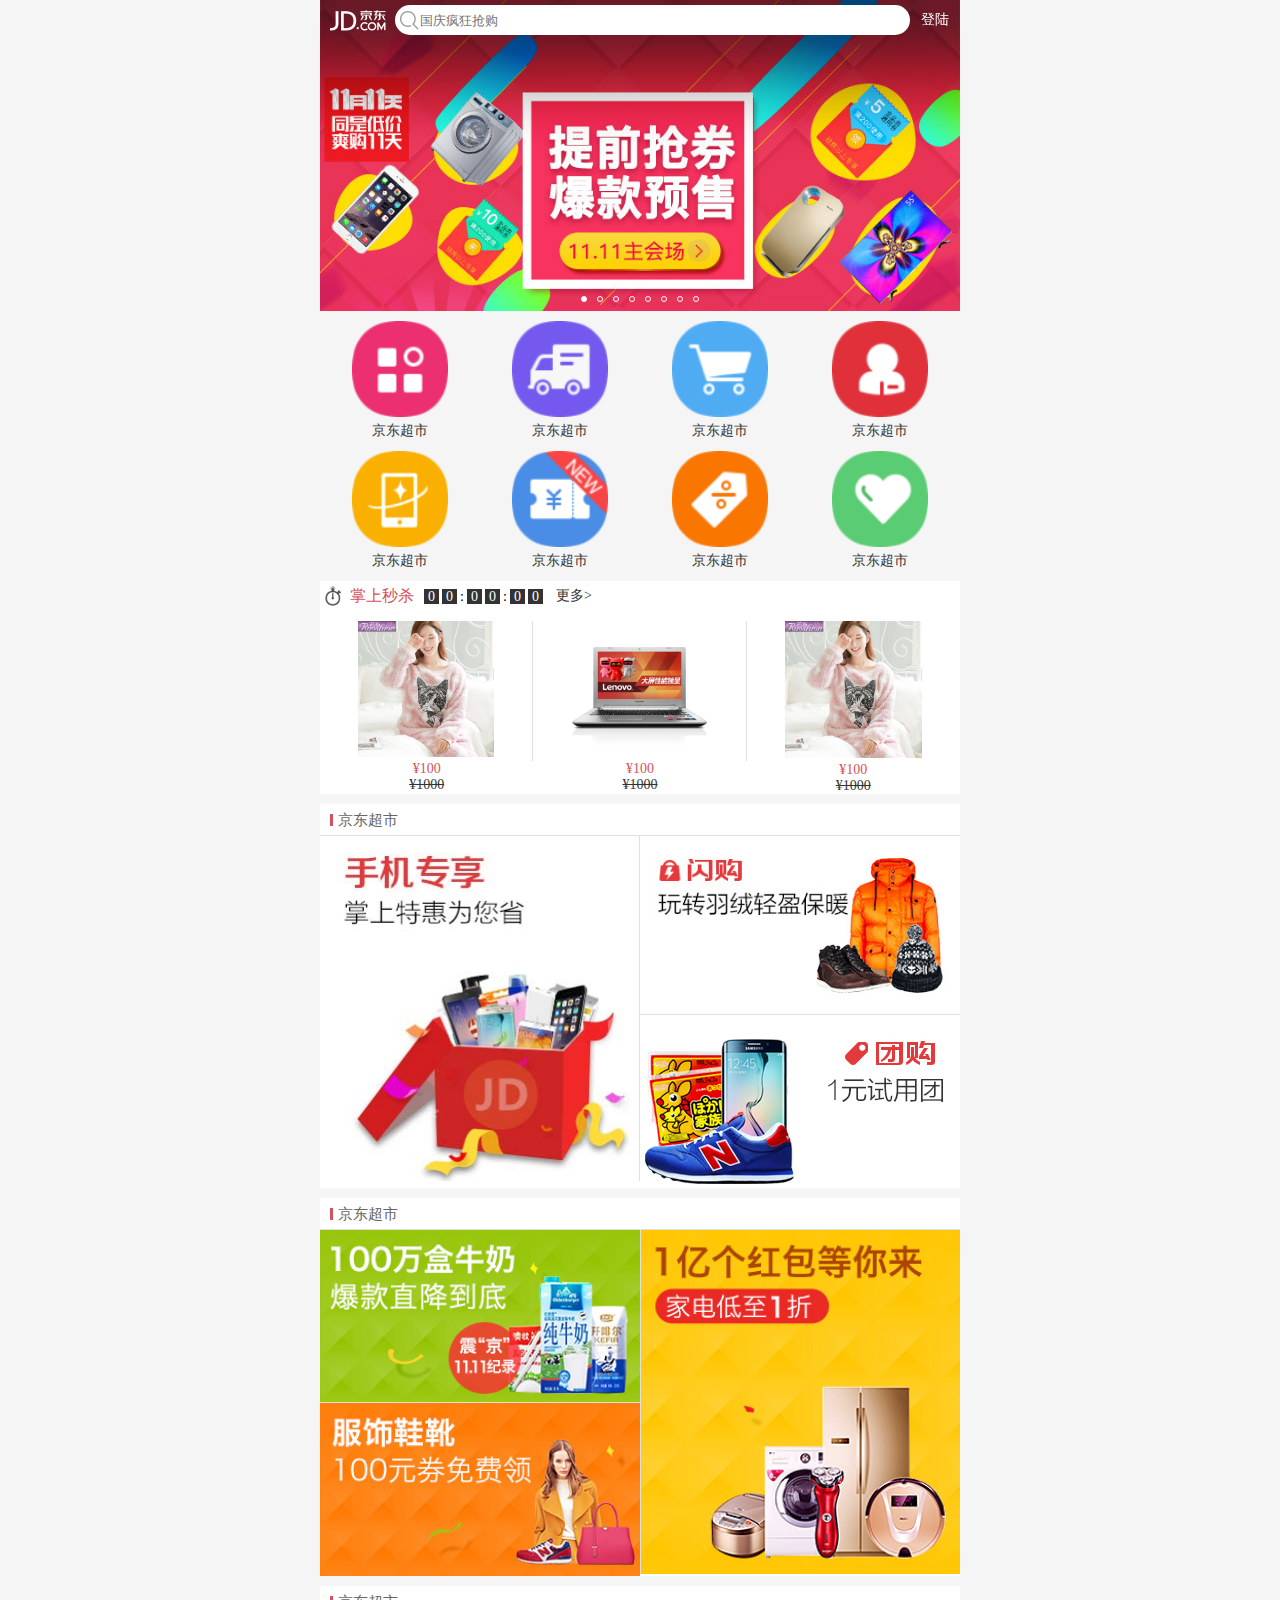
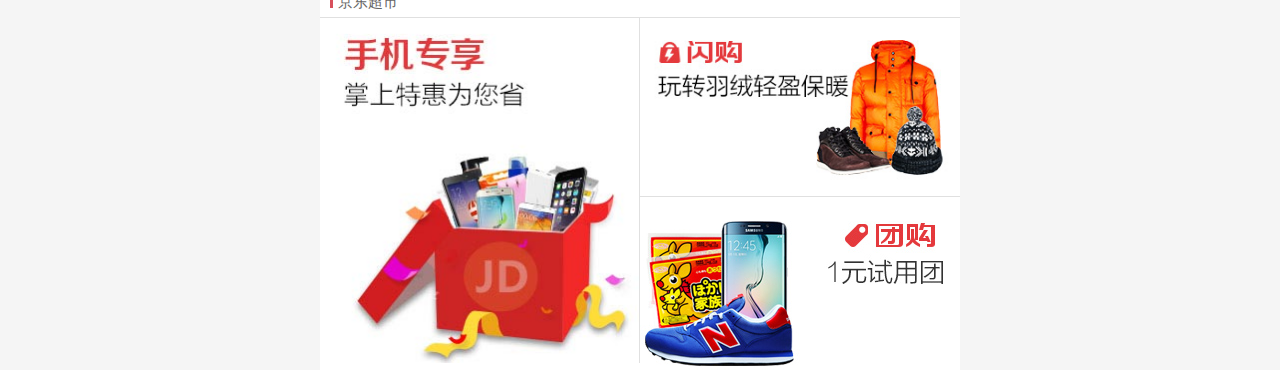
<file: index.html>
<!DOCTYPE html>
<html lang="en">
<head>
    <meta charset="UTF-8">
    <title>首页</title>
    <meta name="viewport"
          content="width=device-width, user-scalable=no, initial-scale=1.0, maximum-scale=1.0, minimum-scale=1.0">
    <link rel="stylesheet" href="css/base.css">
    <link rel="stylesheet" href="css/index.css">
    <script src="js/common.js"></script>
    <script src="js/index.js"></script>
</head>
<body>
    <div class="jd_layout">
        <!--京东头部start-->
        <header class="jd_header">
            <div class="jd_header_box">
                <a href="#" class="icon_logo"></a>
                <form>
                    <span class="icon_search"></span>
                    <input type="text" placeholder="国庆疯狂抢购">
                </form>
                <a href="#" class="login">登陆</a>
            </div>
        </header>
        <!--京东头部end-->
        <!--京东轮播图start-->
        <div class="jd_banner">
            <ul class="clearfix">
                <li><a href="#"><img src="images/l8.jpg"></a></li>
                <li><a href="#"><img src="images/l1.jpg"></a></li>
                <li><a href="#"><img src="images/l2.jpg"></a></li>
                <li><a href="#"><img src="images/l3.jpg"></a></li>
                <li><a href="#"><img src="images/l4.jpg"></a></li>
                <li><a href="#"><img src="images/l5.jpg"></a></li>
                <li><a href="#"><img src="images/l6.jpg"></a></li>
                <li><a href="#"><img src="images/l7.jpg"></a></li>
                <li><a href="#"><img src="images/l8.jpg"></a></li>
                <li><a href="#"><img src="images/l1.jpg"></a></li>
            </ul>
            <ul>
                <li class="now"></li>
                <li></li>
                <li></li>
                <li></li>
                <li></li>
                <li></li>
                <li></li>
                <li></li>
            </ul>
        </div>
        <!--京东轮播图end-->
        <!--京东分类导航start-->
        <nav class="jd_nav">
            <ul class="clearfix">
                <li><a href="#"><img src="images/nav0.png" ><p>京东超市</p></a></li>
                <li><a href="#"><img src="images/nav1.png" ><p>京东超市</p></a></li>
                <li><a href="#"><img src="images/nav2.png" ><p>京东超市</p></a></li>
                <li><a href="#"><img src="images/nav3.png" ><p>京东超市</p></a></li>
                <li><a href="#"><img src="images/nav4.png" ><p>京东超市</p></a></li>
                <li><a href="#"><img src="images/nav5.png" ><p>京东超市</p></a></li>
                <li><a href="#"><img src="images/nav6.png" ><p>京东超市</p></a></li>
                <li><a href="#"><img src="images/nav7.png" ><p>京东超市</p></a></li>
            </ul>
        </nav>
        <!--京东分类导航end-->
        <!--京东商品区块start-->
        <main class="jd_product">
            <!--秒杀区块start-->
            <section class="jd_product_box sk">
                <div class="product_tit">
                    <i></i>
                    <h3>掌上秒杀</h3>
                    <div class="skTime">
                        <span>0</span>
                        <span>0</span>
                        <span>:</span>
                        <span>0</span>
                        <span>0</span>
                        <span>:</span>
                        <span>0</span>
                        <span>0</span>
                    </div>
                    <span>更多&gt;</span>
                </div>
                <div class="product_con">
                    <ul class="clearfix">
                        <li>
                            <a href="#">
                            <img src="images/detail01.jpg" alt="">
                            </a>
                            <p>&yen;100</p>
                            <p>&yen;1000</p>

                        </li>
                        <li>
                            <a href="#">
                                <img src="images/detail02.jpg" alt="">
                            </a>
                            <p>&yen;100</p>
                            <p>&yen;1000</p>
                        </li>
                        <li>
                            <a href="#">
                                <img src="images/detail01.jpg" alt="">
                            </a>
                            <p>&yen;100</p>
                            <p>&yen;1000</p>
                        </li>
                    </ul>
                </div>
            </section>
            <!--秒杀区块end-->
            <section class="jd_product_box clearfix">
                <div class="product_tit">
                    <h3>京东超市</h3>
                </div>
                <div class="product_con clearfix">
                    <a href="#" class="w_50 f_l b_r"><img src="images/cp1.jpg"></a>
                    <a href="#" class="w_50 f_r b_b"><img src="images/cp2.jpg"></a>
                    <a href="#" class="w_50 f_r"><img src="images/cp3.jpg"></a>
                </div>
            </section>
            <section class="jd_product_box clearfix">
                <div class="product_tit">
                    <h3>京东超市</h3>
                </div>
                <div class="product_con clearfix">
                    <a href="#"  class="w_50 f_r b_l"><img src="images/cp4.jpg"></a>
                    <a href="#"  class="w_50 f_l b_b"><img src="images/cp5.jpg"></a>
                    <a href="#"  class="w_50 f_l"><img src="images/cp6.jpg"></a>
                </div>
            </section>
            <section class="jd_product_box clearfix">
                <div class="product_tit">
                    <h3>京东超市</h3>
                </div>
                <div class="product_con clearfix">
                    <a href="#"  class="w_50 f_l b_r"><img src="images/cp1.jpg"></a>
                    <a href="#"  class="w_50 f_r b_b"><img src="images/cp2.jpg"></a>
                    <a href="#"  class="w_50 f_r"><img src="images/cp3.jpg"></a>
                </div>
            </section>
        </main>
        <!--京东商品区块start-->
    </div>

</body>
</html>
</file>
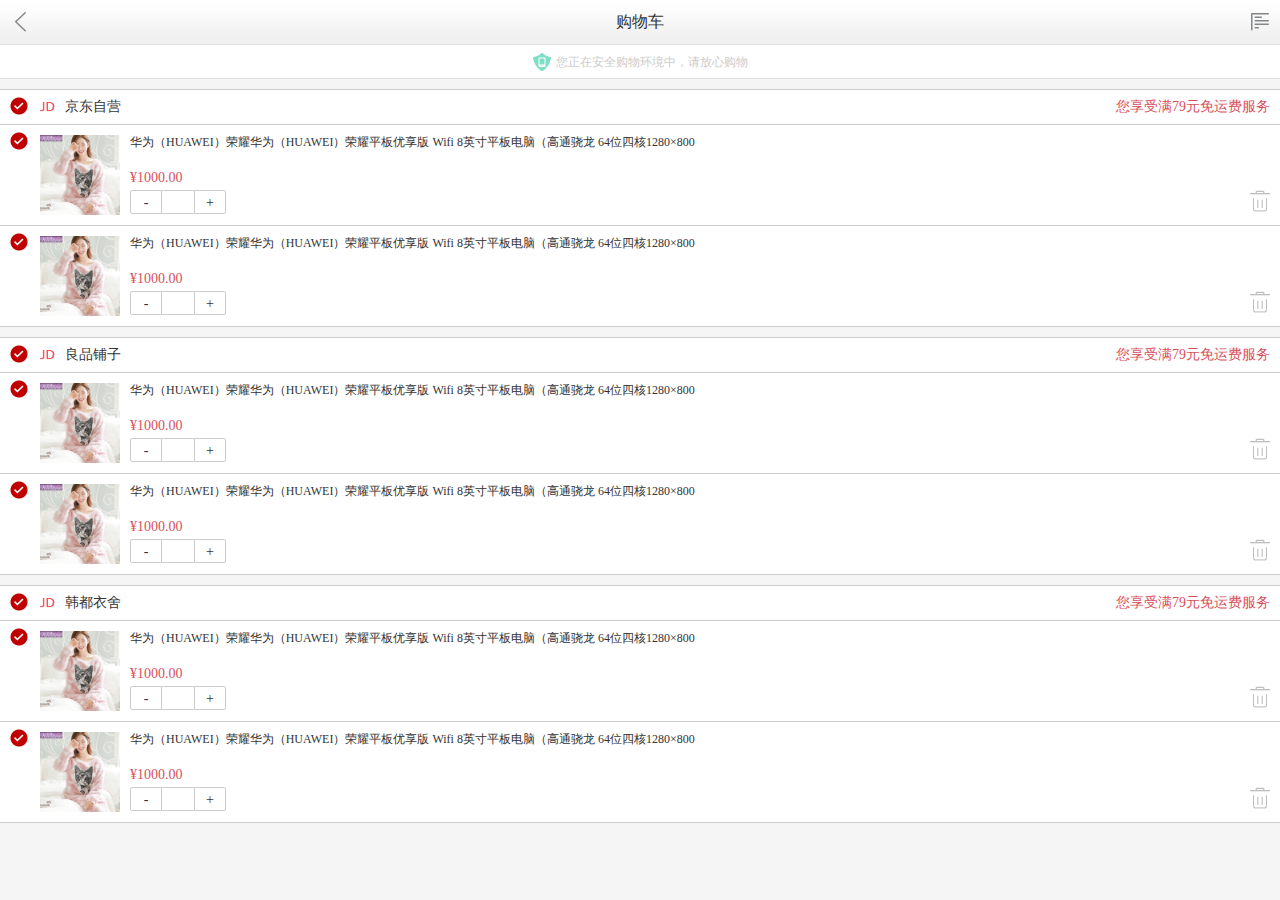
<file: cart.html>
<!DOCTYPE html>
<html lang="en">
<head>
    <meta charset="UTF-8">
    <title>Title</title>
    <meta name="viewport"
          content="width=device-width, user-scalable=no, initial-scale=1.0, maximum-scale=1.0, minimum-scale=1.0">
    <link rel="stylesheet" href="css/base.css">
    <link rel="stylesheet" href="css/cart.css">
    <script src="js/common.js"></script>
    <script src="js/cart.js"></script>
</head>
<body>
<!--搜索栏开始-->
    <header class="jd_topBar">
        <a href="#" class="icon_back"></a>
        <h3>购物车</h3>
        <a href="#" class="icon_menu"></a>
    </header>
    <!--搜索栏结束-->
    <!--安全提示开始-->
    <div class="jd_safeTip">
        <p>您正在安全购物环境中，请放心购物</p>
    </div>
    <!--安全提示结束-->
    <!--京东店铺开始-->
    <div class="jd_shop">
        <div class="jd_shop_tit">
            <div class="left_con">
                <a href="#" class="jd_check_box" checked></a>
            </div>
            <div class="right_con">
                <img src="images/buy-logo.png" class="shop_logo">
                <span class="shop_name">京东自营</span>
                <span class="shop_tip">您享受满79元免运费服务</span>
            </div>
        </div>
        <div class="jd_shop_con">
           <div class="jd_product clearfix">
               <div class="left_con">
                   <a href="#" class="jd_check_box" checked></a>
               </div>
               <div class="right_con">
                   <a href="#" class="product_img">
                       <img src="images/detail01.jpg" alt="">
                   </a>
                   <div class="product_info">
                       <a href="#" class="info_name">华为（HUAWEI）荣耀华为（HUAWEI）荣耀平板优享版 Wifi 8英寸平板电脑（高通骁龙 64位四核1280×800 </a>
                       <p class="info_price">¥1000.00</p>
                       <div class="info_option">
                           <div class="change_num">
                               <span>-</span>
                               <input type="tel">
                               <span>+</span>
                           </div>
                           <div class="delete_btn">
                               <span class="delete_up"></span>
                               <span class="delete_down"></span>
                           </div>
                       </div>
                   </div>
               </div>
           </div>
            <div class="jd_product clearfix">
                <div class="left_con">
                    <a href="#" class="jd_check_box" checked></a>
                </div>
                <div class="right_con">
                    <a href="#" class="product_img">
                        <img src="images/detail01.jpg" alt="">
                    </a>
                    <div class="product_info">
                        <a href="#" class="info_name">华为（HUAWEI）荣耀华为（HUAWEI）荣耀平板优享版 Wifi 8英寸平板电脑（高通骁龙 64位四核1280×800 </a>
                        <p class="info_price">¥1000.00</p>
                        <div class="info_option">
                            <div class="change_num">
                                <span>-</span>
                                <input type="tel">
                                <span>+</span>
                            </div>
                            <div class="delete_btn">
                                <span class="delete_up"></span>
                                <span class="delete_down"></span>
                            </div>
                        </div>
                    </div>
                </div>
            </div>
        </div>
    </div>
    <!--京东店铺结束-->
    <div class="jd_shop">
    <div class="jd_shop_tit">
        <div class="left_con">
            <a href="#" class="jd_check_box" checked></a>
        </div>
        <div class="right_con">
            <img src="images/buy-logo.png" class="shop_logo">
            <span class="shop_name">良品铺子</span>
            <span class="shop_tip">您享受满79元免运费服务</span>
        </div>
    </div>
    <div class="jd_shop_con">
        <div class="jd_product clearfix">
            <div class="left_con">
                <a href="#" class="jd_check_box" checked></a>
            </div>
            <div class="right_con">
                <a href="#" class="product_img">
                    <img src="images/detail01.jpg" alt="">
                </a>
                <div class="product_info">
                    <a href="#" class="info_name">华为（HUAWEI）荣耀华为（HUAWEI）荣耀平板优享版 Wifi 8英寸平板电脑（高通骁龙 64位四核1280×800 </a>
                    <p class="info_price">¥1000.00</p>
                    <div class="info_option">
                        <div class="change_num">
                            <span>-</span>
                            <input type="tel">
                            <span>+</span>
                        </div>
                        <div class="delete_btn">
                            <span class="delete_up"></span>
                            <span class="delete_down"></span>
                        </div>
                    </div>
                </div>
            </div>
        </div>
        <div class="jd_product clearfix">
            <div class="left_con">
                <a href="#" class="jd_check_box" checked></a>
            </div>
            <div class="right_con">
                <a href="#" class="product_img">
                    <img src="images/detail01.jpg" alt="">
                </a>
                <div class="product_info">
                    <a href="#" class="info_name">华为（HUAWEI）荣耀华为（HUAWEI）荣耀平板优享版 Wifi 8英寸平板电脑（高通骁龙 64位四核1280×800 </a>
                    <p class="info_price">¥1000.00</p>
                    <div class="info_option">
                        <div class="change_num">
                            <span>-</span>
                            <input type="tel">
                            <span>+</span>
                        </div>
                        <div class="delete_btn">
                            <span class="delete_up"></span>
                            <span class="delete_down"></span>
                        </div>
                    </div>
                </div>
            </div>
        </div>
    </div>
</div>
    <div class="jd_shop">
    <div class="jd_shop_tit">
        <div class="left_con">
            <a href="#" class="jd_check_box" checked></a>
        </div>
        <div class="right_con">
            <img src="images/buy-logo.png" class="shop_logo">
            <span class="shop_name">韩都衣舍</span>
            <span class="shop_tip">您享受满79元免运费服务</span>
        </div>
    </div>
    <div class="jd_shop_con">
        <div class="jd_product clearfix">
            <div class="left_con">
                <a href="#" class="jd_check_box" checked></a>
            </div>
            <div class="right_con">
                <a href="#" class="product_img">
                    <img src="images/detail01.jpg" alt="">
                </a>
                <div class="product_info">
                    <a href="#" class="info_name">华为（HUAWEI）荣耀华为（HUAWEI）荣耀平板优享版 Wifi 8英寸平板电脑（高通骁龙 64位四核1280×800 </a>
                    <p class="info_price">¥1000.00</p>
                    <div class="info_option">
                        <div class="change_num">
                            <span>-</span>
                            <input type="tel">
                            <span>+</span>
                        </div>
                        <div class="delete_btn">
                            <span class="delete_up"></span>
                            <span class="delete_down"></span>
                        </div>
                    </div>
                </div>
            </div>
        </div>
        <div class="jd_product clearfix">
            <div class="left_con">
                <a href="#" class="jd_check_box" checked></a>
            </div>
            <div class="right_con">
                <a href="#" class="product_img">
                    <img src="images/detail01.jpg" alt="">
                </a>
                <div class="product_info">
                    <a href="#" class="info_name">华为（HUAWEI）荣耀华为（HUAWEI）荣耀平板优享版 Wifi 8英寸平板电脑（高通骁龙 64位四核1280×800 </a>
                    <p class="info_price">¥1000.00</p>
                    <div class="info_option">
                        <div class="change_num">
                            <span>-</span>
                            <input type="tel">
                            <span>+</span>
                        </div>
                        <div class="delete_btn">
                            <span class="delete_up"></span>
                            <span class="delete_down"></span>
                        </div>
                    </div>
                </div>
            </div>
        </div>
    </div>
</div>
    <div class="jd_mask">
        <div class="jd_confirm">
            <h3>您确定要删除这个商品吗？</h3>
            <div class="del clearfix">
                <a href="#" class="cancel">取消</a>
                <a href="#" class="yes">确认</a>
            </div>
        </div>
    </div>
</body>
</html>
</file>
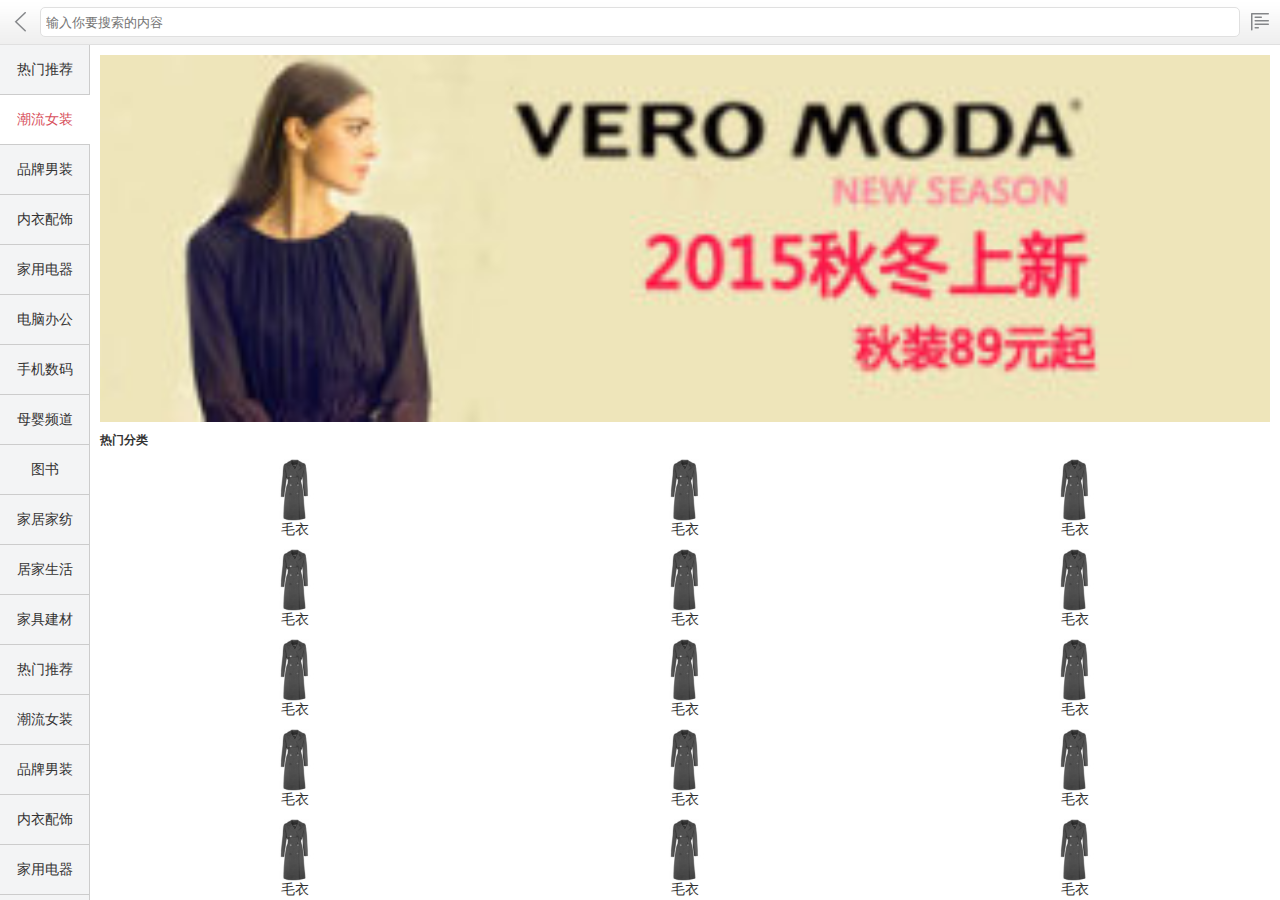
<file: category.html>
<!DOCTYPE html>
<html lang="en">
<head>
    <meta charset="UTF-8">
    <title>分类</title>
    <meta name="viewport"
          content="width=device-width, user-scalable=no, initial-scale=1.0, maximum-scale=1.0, minimum-scale=1.0">
    <link rel="stylesheet" href="css/base.css">
    <link rel="stylesheet" href="css/category.css">
    <script src="js/common.js"></script>
    <script src="js/category.js"></script>
</head>
<body>
<!--搜索栏开始-->
    <header class="jd_topBar">
        <a href="#" class="icon_back"></a>
        <form action="">
            <input type="search" placeholder="输入你要搜索的内容">
        </form>
        <a href="#" class="icon_menu"></a>
    </header>
<!--搜索栏结束-->

    <div class="jd_category">
        <div class="jd_cate_left">
            <ul>
                <li class=""><a href="javascript:;">热门推荐</a></li>
                <li class="now"><a href="javascript:;">潮流女装</a></li>
                <li class=""><a href="javascript:;">品牌男装</a></li>
                <li class=""><a href="javascript:;">内衣配饰</a></li>
                <li class=""><a href="javascript:;">家用电器</a></li>
                <li class=""><a href="javascript:;">电脑办公</a></li>
                <li class=""><a href="javascript:;">手机数码</a></li>
                <li class=""><a href="javascript:;">母婴频道</a></li>
                <li class=""><a href="javascript:;">图书</a></li>
                <li class=""><a href="javascript:;">家居家纺</a></li>
                <li class=""><a href="javascript:;">居家生活</a></li>
                <li class=""><a href="javascript:;">家具建材</a></li>
                <li class=""><a href="javascript:;">热门推荐</a></li>
                <li class=""><a href="javascript:;">潮流女装</a></li>
                <li class=""><a href="javascript:;">品牌男装</a></li>
                <li class=""><a href="javascript:;">内衣配饰</a></li>
                <li class=""><a href="javascript:;">家用电器</a></li>
                <li class=""><a href="javascript:;">电脑办公</a></li>
                <li class=""><a href="javascript:;">手机数码</a></li>
                <li class=""><a href="javascript:;">母婴频道</a></li>
                <li class=""><a href="javascript:;">图书</a></li>
                <li class=""><a href="javascript:;">家居家纺</a></li>
                <li class=""><a href="javascript:;">居家生活</a></li>
                <li class=""><a href="javascript:;">家具建材</a></li>
            </ul>

        </div>
        <div class="jd_cate_right">
            <div class="jd_cate_right_con">
                <a href="#" class="banner">
                    <img src="images/banner_1.jpg" alt="">
                </a>
                <div class="cate_product">
                    <h3>热门分类</h3>
                    <ul>
                        <li>
                            <a href="#"><img src="images/nv-fy.jpg"><p>毛衣</p></a>
                        </li>
                        <li>
                            <a href="#"><img src="images/nv-fy.jpg"><p>毛衣</p></a>
                        </li>
                        <li>
                            <a href="#"><img src="images/nv-fy.jpg"><p>毛衣</p></a>
                        </li>
                        <li>
                            <a href="#"><img src="images/nv-fy.jpg"><p>毛衣</p></a>
                        </li>
                        <li>
                            <a href="#"><img src="images/nv-fy.jpg"><p>毛衣</p></a>
                        </li>
                        <li>
                            <a href="#"><img src="images/nv-fy.jpg"><p>毛衣</p></a>
                        </li>
                        <li>
                            <a href="#"><img src="images/nv-fy.jpg"><p>毛衣</p></a>
                        </li>
                        <li>
                            <a href="#"><img src="images/nv-fy.jpg"><p>毛衣</p></a>
                        </li>
                        <li>
                        <a href="#"><img src="images/nv-fy.jpg"><p>毛衣</p></a>
                        </li>
                        <li>
                        <a href="#"><img src="images/nv-fy.jpg"><p>毛衣</p></a>
                        </li>
                        <li>
                            <a href="#"><img src="images/nv-fy.jpg"><p>毛衣</p></a>
                        </li>
                        <li>
                            <a href="#"><img src="images/nv-fy.jpg"><p>毛衣</p></a>
                        </li>
                        <li>
                            <a href="#"><img src="images/nv-fy.jpg"><p>毛衣</p></a>
                        </li>
                        <li>
                            <a href="#"><img src="images/nv-fy.jpg"><p>毛衣</p></a>
                        </li>
                        <li>
                            <a href="#"><img src="images/nv-fy.jpg"><p>毛衣</p></a>
                        </li>
                        <li>
                            <a href="#"><img src="images/nv-fy.jpg"><p>毛衣</p></a>
                        </li>
                        <li>
                            <a href="#"><img src="images/nv-fy.jpg"><p>毛衣</p></a>
                        </li>
                        <li>
                            <a href="#"><img src="images/nv-fy.jpg"><p>毛衣</p></a>
                        </li>
                        <li>
                            <a href="#"><img src="images/nv-fy.jpg"><p>毛衣</p></a>
                        </li>
                        <li>
                            <a href="#"><img src="images/nv-fy.jpg"><p>毛衣</p></a>
                        </li>
                        <li>
                            <a href="#"><img src="images/nv-fy.jpg"><p>毛衣</p></a>
                        </li>
                        <li>
                            <a href="#"><img src="images/nv-fy.jpg"><p>毛衣</p></a>
                        </li>


                    </ul>
                </div>
            </div>
        </div>
    </div>
</body>
</html>
</file>
<file: css/base.css>
*,::before,::after{
    margin: 0;
    padding: 0;
    /*在移动端，我们浏览器版本普遍较高，内核一般兼容webkit*/
    box-sizing: border-box;
    -webkit-box-sizing: border-box;
    -webkit-tap-highlight-color: transparent;
}
body{
    font-size: 14px;
    font-family: "microsoft YaHei","sans-serif";
    color:#333;
}
a{
    color:#333;
    text-decoration: none;
}
a:hover{
    color:#333;
}
ol,ul{
    list-style: none;
}
input,textarea{
    border:none;
    outline: none;
    resize:none;
}
[class^="icon_"]{
    background: url("../images/sprites.png");
    background-size: 200px 200px;
    -webkit-background-size: 200px 200px;
}
.clearfix::before,.clearfix::after{
    content:"";
    height: 0;
    display: block;
    line-height:0;
    clear: both;
    visibility: hidden;
}
</file>
<file: css/index.css>
body{
    background: #f5f5f5;
}
.jd_layout{
    width: 100%;
    max-width: 640px;
    min-width: 300px;
    margin:0 auto;
}
/*京东头部start*/
.jd_header{
    position: fixed;
    top: 0;
    left: 0;
    width: 100%;
    height: 40px;
    z-index: 1;
}
.jd_header_box{
    width: 100%;
    max-width: 640px;
    min-width: 300px;
    margin:0 auto;
    height: 40px;
    background: rgba(201,21,35,0);
    position: relative;

}
.jd_header_box .icon_logo{
    background-position: 0 -103px;
    width: 60px;
    height: 36px;
    position: absolute;
    top: 4px;
    left: 10px;
}
.jd_header_box form{
    width: 100%;
    padding-left: 75px;
    padding-right:50px;
}
.jd_header_box form input{
    width: 100%;
    height: 30px;
    margin-top:5px;
    border-radius: 15px;
    -webkit-border-radius: 15px;
    padding-left:25px;

}
.jd_header_box .login{
    width: 50px;
    height: 40px;
    position: absolute;
    top: 0;
    right: 0;
    color:#fff;
    text-align: center;
    line-height:40px;
}
.jd_header_box .icon_search{
    background-position: -60px -109px;
    height: 20px;
    width: 30px;
    position: absolute;
    top: 10px;
    left: 80px;
}
/*京东头部end*/

/*京东轮播图开始*/
.jd_banner{
    width: 100%;
    position: relative;
    overflow: hidden;

}
.jd_banner ul:first-child{
    transform: translateX(-10%);
    -webkit-transform: translateX(-10%);
    width: 1000%;
}
.jd_banner ul:first-child li{
    width: 10%;
    float: left;
}
.jd_banner ul:first-child li a{
    display: block;
    width: 100%;
}
.jd_banner ul:first-child li a img{
    width: 100%;
    display: block;
}
.jd_banner ul:last-child{
    width: 118px;
    height: 10px;
    position: absolute;
    bottom:5px;
    /*居中*/
    left:50%;
    transform: translateX(-59px);
    -webkit-transform: translateX(-59px);
}
.jd_banner ul:last-child li{
    width: 6px;
    height: 6px;
    border-radius: 3px;
    float: left;
    -webkit-border-radius: 3px;
    border:1px solid #fff;
    margin-right:10px;
}
.jd_banner ul:last-child li:last-child{
    margin-right:0px;
}
.jd_banner ul:last-child li.now{
    background: #fff;
}
/*京东轮播图结束*/
/*京东分类导航开始*/
.jd_nav{
    width: 100%;
}
.jd_nav ul{
    width: 100%;
}
.jd_nav ul li{
    margin-top:10px;
    width: 25%;
    float: left;
}
.jd_nav ul li a{
    display: block;
    width: 100%;
}
.jd_nav ul li a img{
    width: 60%;
    margin-left:20%;
}
.jd_nav ul li a p{
    text-align: center;
    line-height: 20px;
    height: 20px;
}
/*京东分类导航结束*/
/*京东商品区块start*/
.jd_product_box{
    margin-top:10px;
    width: 100%;
    min-height: 200px;
    background: #fff;
}
.sk .product_tit{
    width: 100%;
    height: 30px;
    line-height: 30px;
    position: relative;
}
.sk .product_tit i{
    position: absolute;
    top:5px;
    left:5px;
    width: 16px;
    height: 20px;
    background: url("../images/seckill-icon.png");
    background-size:16px 20px;

}
.sk .product_tit h3{
    font-size: 16px;
    color:#d8505c;
    padding-left:30px;
    font-weight: normal;
    float:left;
}
.sk .product_tit div{
    float:left;
    height: 30px;
    margin-left:10px;
    margin-right:10px;
}
.sk .product_tit div span{
    height: 15px;
    line-height: 15px;
    width: 15px;
    text-align: center;
    background: #333;
    float: left;
    margin-right: 3px;
    color: #fff;
    margin-top: 8px;
}
.sk .product_tit div span:nth-child(3n){
    width: 4px;
    text-align: center;
    background: #fff;
    color:#000;
}
.sk .product_con ul{
    width: 100%;
}
.sk .product_con ul li{
    padding-top:10px;
    width: 33.3333%;
    float: left;

}
.sk .product_con ul li:last-child a{
    border-right:none;
}
.sk .product_con ul li a{
    display: block;
    width: 100%;
    border-right:1px solid #e0e0e0;
}
.sk .product_con ul li a img{
    width: 64%;
    margin-left:18%;
}
.sk .product_con ul li p{
    text-align: center;
}
.sk .product_con ul li p:first-of-type{
    color:#d8505c;
}
.sk .product_con ul li p:last-child{
    text-decoration: line-through;
}
.w_50{
    display: block;
    width: 50%;
}
.w_50 img{
    display: block;
    width: 100%;
}
.jd_product .jd_product_box:nth-child(n+2) .product_tit{
    height: 32px;
    line-height: 32px;
    border-bottom:1px solid #e0e0e0;
}
.jd_product .jd_product_box:nth-child(n+2) .product_tit h3{
    font-size: 15px;
    position: relative;
    font-weight: normal;
    color:#666;
    padding-left:18px;
}
.jd_product_box:nth-child(n+2) .product_tit h3::before{
    content:"";
    position: absolute;
    top: 10px;
    left:10px;
    height: 12px;
    width: 3px;
    background: #d8505c;
}
.f_l{
    float: left;
}
.f_r{
    float: right;
}
.b_b{
    border-bottom:1px solid #e0e0e0;
}
.b_r{
    border-right:1px solid #e0e0e0;
}
.b_l{
    border-left:1px solid #e0e0e0;
}
/*京东商品区end*/
</file>
<file: css/cart.css>
html{
    height: 100%;
}
body{
    height: 100%;
    background: #f5f5f5;
}
/*搜索栏开始*/
.jd_topBar{
    width: 100%;
    height: 45px;
    border-bottom:1px solid #e0e0e0;
    background: url("../images/header-bg.png") repeat-x;
    background-size: 1px 44px;
}
.jd_topBar a[class^='icon_']{
    position: absolute;
    top:0;
    width: 40px;
    height: 44px;
    padding:12px 10px;
    background-origin: content-box;
    background-clip: content-box;
}
.jd_topBar .icon_back{
    left:0;
    background-position: -20px 0;
}
.jd_topBar .icon_menu{
    right:0;
    background-position: -60px 0;
}
.jd_topBar h3{
    width: 100%;
    padding:0 40px;
    height: 44px;
    line-height: 44px;
    text-align: center;
    font-weight: normal;
}

/*搜索栏结束*/

/*安全提示开始*/
.jd_safeTip{
    height: 34px;
    background: #fff;
    border-bottom:1px solid #e0e0e0;
    text-align: center;
    line-height: 34px;
}
.jd_safeTip p{
    position: relative;
    display: inline-block;
    padding-left:23px;
    font-size: 12px;
    color:#ccc;
}
.jd_safeTip p::before{
    content:"";
    position: absolute;
    top:8px;
    left:0;
    background: url("../images/safe_icon.png");
    background-size: 18px 18px;
    width: 18px;
    height: 18px;

}
/*安全提示结束*/
/*京东店铺开始*/
.jd_shop{
    width: 100%;
    margin-top:10px;
    border-top:1px solid #ccc;
    border-bottom:1px solid #ccc;
    background: #fff;
}
.jd_shop .jd_shop_tit{
    background: #fff;
    height: 34px;
    position: relative;
}
.jd_shop .left_con{
    position: absolute;
    width: 40px;
    top: 0;
    left: 0;
}
.jd_shop .right_con{
    width: 100%;
    padding-left:40px;
    line-height: 34px;
}
.jd_check_box{
    background: url("../images/shop-icon.png") no-repeat;
    background-size: 50px 100px;
    width: 40px;
    height: 34px;
    padding:7px 10px;
    display: block;
    background-clip: content-box;
    background-origin: content-box;
}
.jd_check_box[checked]{
    background-position: -25px 0;
}
.right_con .shop_logo{
    width: 15px;
    height: 13px;
    float:left;
    margin-top: 10px;
}
.right_con .shop_name{
    float: left;
    margin-left: 10px;
}
.right_con .shop_tip{
    float: right;
    margin-right:10px;
    color:#d8505c;
}
.right_con .product_img{
    float: left;
    width: 80px;
    height: 80px;
}
.right_con .product_img img{
    width: 100%;
    height: 100%;
    display: block;
}
.jd_product{
    position: relative;
    padding:10px 0;
    border-top:1px solid #ccc;
}
.product_info{
    overflow: hidden;
    padding:0 10px;
}
.product_info .info_name{
    height: 30px;
    font-size: 12px;
    line-height: 15px;
    overflow: hidden;
    display: block;
}
.product_info .info_price{
    color:#d8505c;
    padding: 5px 0;
    line-height: 15px;
}
.product_info .info_option{

}
.info_option .change_num{
    float: left;
}
.info_option .delete_btn{
    float: right;
}
.change_num span{
    float: left;
    width: 32px;
    height: 24px;
    border:1px solid #ccc;
    text-align: center;
    line-height: 24px;
}
.change_num span:nth-child(1){
    border-top-left-radius:2px;
    border-bottom-left-radius: 2px;
}
.change_num span:nth-child(3){
    border-top-right-radius:2px;
    border-bottom-right-radius: 2px;
}
.change_num input{
    border-top:1px solid #ccc;
    border-bottom:1px solid #ccc;
    height: 24px;
    width: 32px;
    float: left;
    text-align: center;
    line-height: 24px;
}
.delete_btn .delete_up{
    display: block;
    width: 20px;
    height: 5px;
    background: url("../images/delete_up.png");
    background-size: 20px 5px;
    margin-left: -1px;
}
.delete_btn .delete_down{
    display: block;
    width: 18px;
    height: 18px;
    background: url("../images/delete_down.png");
    background-size: 18px 18px;
}
/*京东店铺结束*/
/*遮罩层*/
.jd_mask{
    position: fixed;
    top:0;
    left:0;
    height: 100%;
    width: 100%;
    background: rgba(0,0,0,.5);
    display: none;
}
.jd_confirm{
    position: relative;
    top:50%;
    transform:translateY(-50%);
    -webkit-transform:translateY(-50%);
    width: 80%;
    height: 100px;
    margin-left:10%;
    background: #fff;
    border-radius: 10px;
    animation: move 1s;

}
@keyframes move {
    0%{
        top:-50%;
    }
    80%{
        top:60%;
        transform:translateY(-50%);
        -webkit-transform:translateY(-50%);
    }
    90%{
        top:50%;
    }
    100%{
        top:50%;
        transform:translateY(-50%);
        -webkit-transform:translateY(-50%);
    }
}
@-webkit-keyframes move {
    0%{
        top:-50%;
    }
    80%{
        top:60%;
        transform:translateY(-50%);
        -webkit-transform:translateY(-50%);
    }
    90%{
        top:50%;
    }
    100%{
        top:50%;
        transform:translateY(-50%);
        -webkit-transform:translateY(-50%);
    }
}
.jd_confirm h3{
    text-align: center;
    height: 50px;
    margin:0 10px;
    line-height: 50px;
    font-weight: normal;
    border-bottom:1px solid #ccc;
}
.jd_confirm a{

    width: 40%;
    margin-top:10px;
    height: 30px;
    line-height: 30px;
    text-align: center;
    border-radius: 5px;
    border:1px solid #ccc;
}
.jd_confirm a:first-child{
    float: left;
    margin-left: 10px;
    transition: all 1s;
}
.jd_confirm a:last-child{
    float: right;
    margin-right:10px;
    background: #d8505c;
    color:#fff;
}
/*遮罩层*/
</file>
<file: css/category.css>
body,html{
    height: 100%;
}
/*搜索栏开始*/
.jd_topBar{
    width: 100%;
    height: 45px;
    position: absolute;
    top:0;
    left:0;
    border-bottom:1px solid #e0e0e0;
    background: url("../images/header-bg.png") repeat-x;
    background-size: 1px 44px;
}
.jd_topBar a[class^='icon_']{
    position: absolute;
    top:0;
    width: 40px;
    height: 44px;
    padding:12px 10px;
    background-origin: content-box;
    background-clip: content-box;
}
.jd_topBar .icon_back{
    left:0;
    background-position: -20px 0;
}
.jd_topBar .icon_menu{
    right:0;
    background-position: -60px 0;
}
.jd_topBar form{
    width: 100%;
    padding:0 40px;
}
.jd_topBar form input{
    width: 100%;
    padding:0 5px;
    border-radius: 5px;
    -webkit-border-radius: 5px;
    border:1px solid #e0e0e0;
    height: 30px;
    margin-top:7px;
}
/*搜索栏结束*/
/*分类大盒子*/
.jd_category{
    width: 100%;
    height: 100%;
    padding-top:45px;
}
.jd_category .jd_cate_left{
    width: 90px;
    height: 100%;
    float: left;
    overflow: hidden;
}
.jd_category .jd_cate_right{
    height: 100%;
    overflow: hidden;
}
/*分类大盒子*/
/*分类大盒子左边start*/
.jd_cate_left ul{
    width: 100%;
}
.jd_cate_left ul li{
    width: 100%;
    height: 50px;
    border-bottom:1px solid #ccc;
    border-right:1px solid #ccc;
    background: #f3f4f5;
    text-align: center;
    line-height:50px;
}
.jd_cate_left ul li a{
    display: block;
    width: 100%;
    height: 50px;
}
.jd_cate_left ul li.now{
    background: #fff;
    border-right:none;
}
.jd_cate_left ul li.now a{
    color:#d8505c;
}
/*分类大盒子左边end*/

.jd_cate_right_con{
    padding:0 10px;
}
.jd_cate_right_con .banner{
    display: block;
    width: 100%;
    margin-top:10px;
}
.jd_cate_right_con .banner img{
    width: 100%;
    display: block;
}
.cate_product{
    margin-top:10px;
}
.cate_product h3{
    font-size: 12px;
}
.cate_product ul{
    width: 100%;
}
.cate_product ul li{
    float: left;
    width: 33.3333%;
    text-align: center;
}
.cate_product ul li a{
    display: block;
    width: 100%;
    padding-top:10px;
}
.cate_product ul li a img{
    display: block;
    margin:0 auto;
    height: 62px;
    width: 62px;
}
</file>
